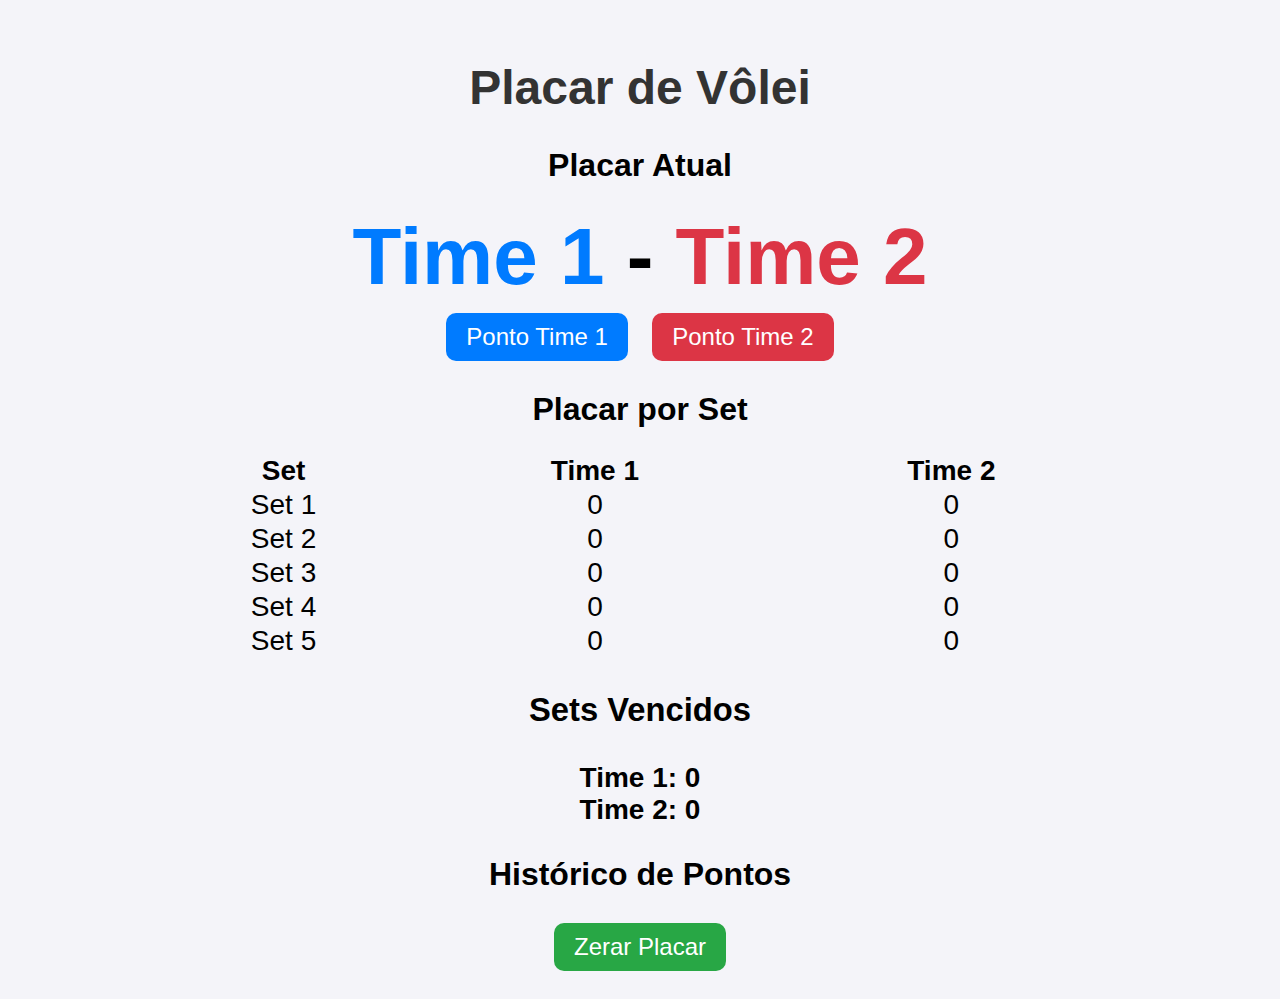
<file: index.html>
<!DOCTYPE html>
<html lang="pt-BR">
<head>
    <meta charset="UTF-8">
    <meta name="viewport" content="width=device-width, initial-scale=1.0">
    <title>Placar de Vôlei</title>
</head>
<body style="font-family: Arial, sans-serif; text-align: center; background-color: #f4f4f9; padding: 20px;">
    <h1 style="font-size: 48px; color: #333;">Placar de Vôlei</h1>

    <div style="margin: 20px 0;">
        <h2 style="font-size: 32px;">Placar Atual</h2>
        <div style="font-size: 80px; font-weight: bold; margin: 10px 0;">
            <span id="time1" style="color: #007bff;">0</span> - <span id="time2" style="color: #dc3545;">0</span>
        </div>
        <button onclick="adicionarPonto('time1')" style="font-size: 24px; padding: 10px 20px; background-color: #007bff; color: white; border: none; border-radius: 10px; cursor: pointer;">Ponto Time 1</button>
        <button onclick="adicionarPonto('time2')" style="font-size: 24px; padding: 10px 20px; background-color: #dc3545; color: white; border: none; border-radius: 10px; cursor: pointer; margin-left: 20px;">Ponto Time 2</button>
    </div>

    <div style="margin: 30px 0;">
        <h2 style="font-size: 32px;">Placar por Set</h2>
        <table style="width: 80%; margin: 0 auto; border-collapse: collapse; font-size: 28px;">
            <thead>
                <tr>
                    <th>Set</th>
                    <th>Time 1</th>
                    <th>Time 2</th>
                </tr>
            </thead>
            <tbody>
                <tr><td>Set 1</td><td id="set1-time1">0</td><td id="set1-time2">0</td></tr>
                <tr><td>Set 2</td><td id="set2-time1">0</td><td id="set2-time2">0</td></tr>
                <tr><td>Set 3</td><td id="set3-time1">0</td><td id="set3-time2">0</td></tr>
                <tr><td>Set 4</td><td id="set4-time1">0</td><td id="set4-time2">0</td></tr>
                <tr><td>Set 5</td><td id="set5-time1">0</td><td id="set5-time2">0</td></tr>
            </tbody>
        </table>
    </div>

    <div style="font-size: 28px; font-weight: bold; margin: 30px 0;">
        <h3>Sets Vencidos</h3>
        <div>Time 1: <span id="sets-time1">0</span></div>
        <div>Time 2: <span id="sets-time2">0</span></div>
    </div>

    <div style="margin: 30px 0;">
        <h2 style="font-size: 32px;">Histórico de Pontos</h2>
        <ul id="historico" style="font-size: 24px; list-style-type: none; padding: 0;">
            <!-- O histórico de pontos será inserido aqui -->
        </ul>
    </div>

    <div>
        <button onclick="zerarPlacar()" style="font-size: 24px; padding: 10px 20px; background-color: #28a745; color: white; border: none; border-radius: 10px; cursor: pointer;">Zerar Placar</button>
    </div>

    <script src="script.js"></script>
</body>
</html>
</file>
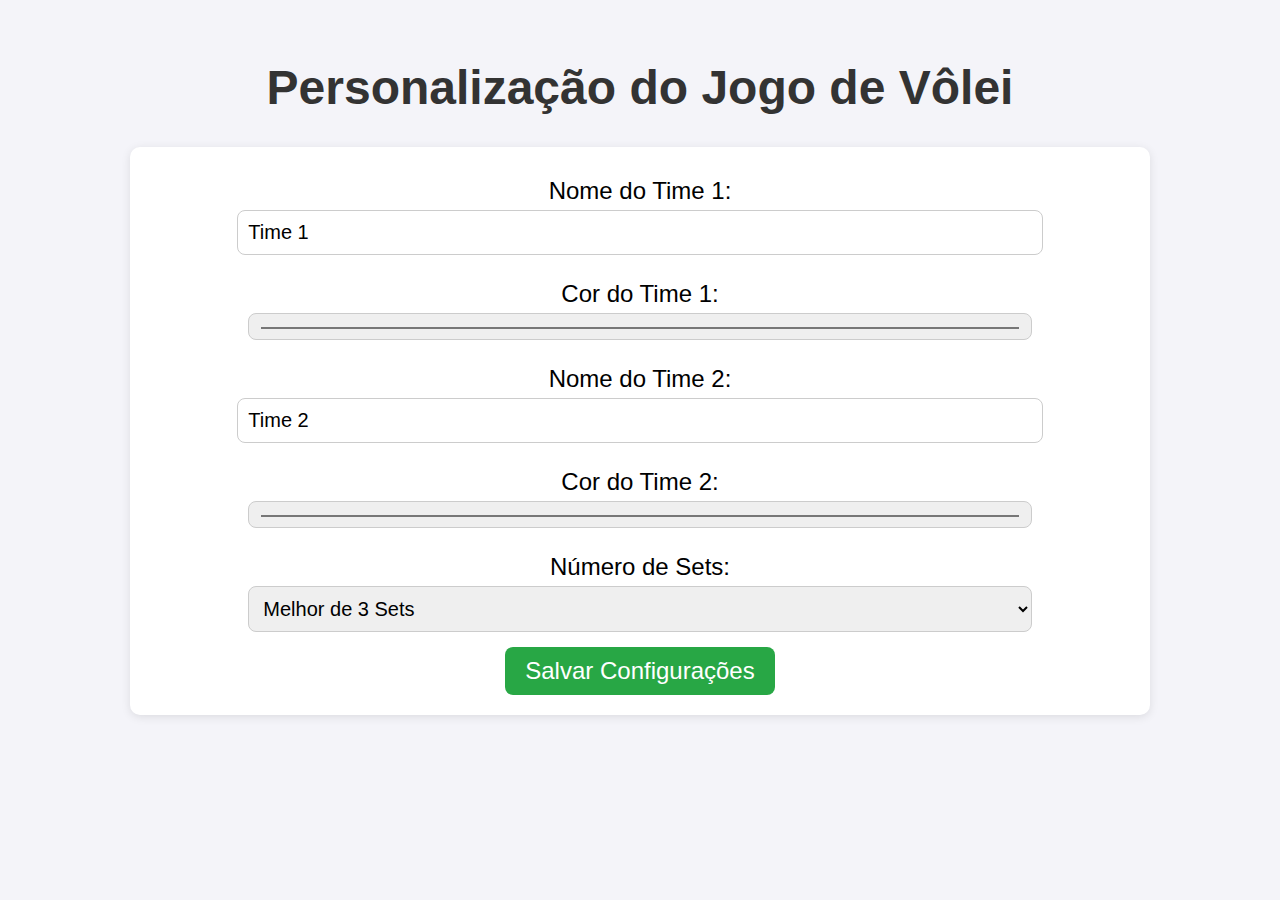
<file: personalizacao.html>
<!DOCTYPE html>
<html lang="pt-BR">
<head>
    <meta charset="UTF-8">
    <meta name="viewport" content="width=device-width, initial-scale=1.0">
    <title>Personalização do Jogo de Vôlei</title>
    <style>
        body {
            font-family: Arial, sans-serif;
            background-color: #f4f4f9;
            padding: 20px;
            text-align: center;
        }
        h1 {
            font-size: 48px;
            color: #333;
        }
        .form-container {
            background-color: #ffffff;
            padding: 20px;
            border-radius: 10px;
            box-shadow: 0 2px 10px rgba(0, 0, 0, 0.1);
            width: 80%;
            margin: 20px auto;
        }
        label {
            font-size: 24px;
            margin-top: 10px;
            display: block;
            margin-bottom: 5px;
        }
        input[type="text"], input[type="color"], select {
            padding: 10px;
            font-size: 20px;
            width: 80%;
            border-radius: 8px;
            border: 1px solid #ccc;
            margin-bottom: 15px;
        }
        button {
            padding: 10px 20px;
            font-size: 24px;
            background-color: #28a745;
            color: white;
            border: none;
            border-radius: 8px;
            cursor: pointer;
        }
        button:hover {
            background-color: #218838;
        }
    </style>
</head>
<body>
    <h1>Personalização do Jogo de Vôlei</h1>
    
    <div class="form-container">
        <label for="nomeTime1">Nome do Time 1:</label>
        <input type="text" id="nomeTime1" placeholder="Nome do Time 1" value="Time 1">

        <label for="corTime1">Cor do Time 1:</label>
        <input type="color" id="corTime1" value="#007bff">

        <label for="nomeTime2">Nome do Time 2:</label>
        <input type="text" id="nomeTime2" placeholder="Nome do Time 2" value="Time 2">

        <label for="corTime2">Cor do Time 2:</label>
        <input type="color" id="corTime2" value="#dc3545">

        <label for="sets">Número de Sets:</label>
        <select id="sets">
            <option value="3">Melhor de 3 Sets</option>
            <option value="5">Melhor de 5 Sets</option>
        </select>

        <button onclick="salvarConfiguracoes()">Salvar Configurações</button>
    </div>

    <script src="personalizacao.js"></script>
</body>
</html>
</file>
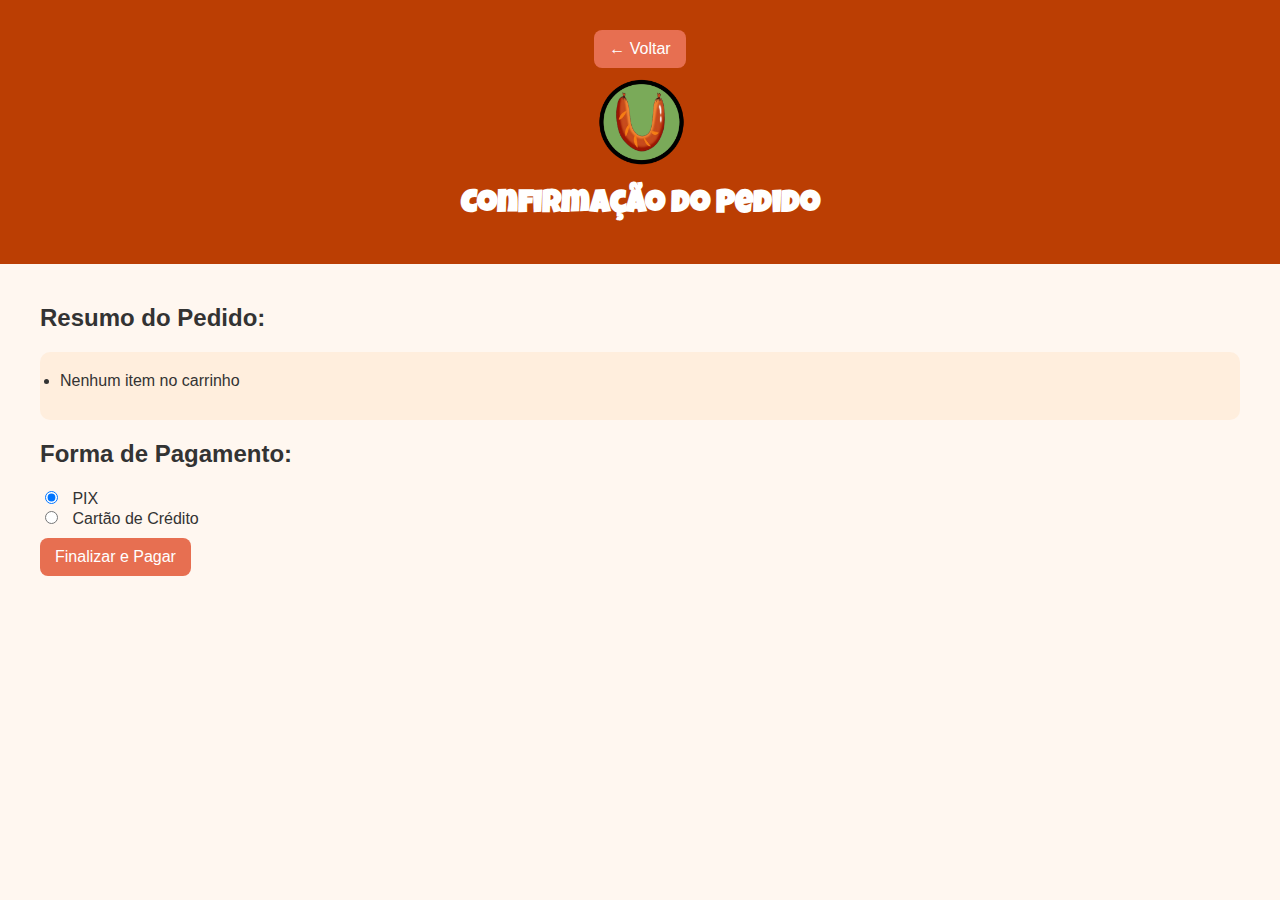
<file: linguicas-delicia/html/confirmacao.html>
<!DOCTYPE html>
<html lang="pt-BR">
<head>
  <meta charset="UTF-8" />
  <meta name="viewport" content="width=device-width, initial-scale=1.0"/>
  <title>Confirmação do Pedido</title>
  <link rel="stylesheet" href="../css/style.css" />
</head>
<body>
  <header>
    <button class="back-button" onclick="window.history.back()">← Voltar</button>
    <img src="../img/logo.png" alt="Logo Uener Linguço" class="logo" />
    <h1>Confirmação do Pedido</h1>
  </header>

  <main>
    <section>
      <h2>Resumo do Pedido:</h2>
      <ul id="confirmacao-lista"></ul>
    </section>

    <section>
      <h2>Forma de Pagamento:</h2>
      <label><input type="radio" name="pagamento" value="PIX" checked /> PIX</label><br/>
      <label><input type="radio" name="pagamento" value="Cartão de Crédito" /> Cartão de Crédito</label>
    </section>

    <!-- vai para pagamento -->
    <button id="btn-finalizar" class="botao">Finalizar e Pagar</button>
  </main>

  <script>
    // Preenche resumo e define onclick para avançar
    document.addEventListener("DOMContentLoaded", () => {
      const lista = document.getElementById("confirmacao-lista");
      const carrinho = JSON.parse(localStorage.getItem("carrinho")) || {};
      let total = 0;
      lista.innerHTML = "";

      if (Object.keys(carrinho).length === 0) {
        lista.innerHTML = "<li>Nenhum item no carrinho</li>";
      } else {
        Object.entries(carrinho).forEach(([nome, item]) => {
          const subtotal = item.preco * item.quantidade;
          lista.innerHTML += `<li>${nome} x${item.quantidade} – R$ ${subtotal.toFixed(2)}</li>`;
          total += subtotal;
        });
        lista.innerHTML += `<li><strong>Total: R$ ${total.toFixed(2)}</strong></li>`;
      }

      document.getElementById("btn-finalizar").addEventListener("click", () => {
        // impede se carrinho vazio
        if (Object.keys(carrinho).length === 0) {
          return alert("Carrinho vazio!");
        }
        // grava método e avança
        const metodo = document.querySelector('input[name="pagamento"]:checked').value;
        localStorage.setItem("formaPagamento", metodo);
        window.location.href = "pagamento.html";
      });
    });
  </script>
</body>
</html>
</file>
<file: linguicas-delicia/css/style.css>
@import url('https://fonts.googleapis.com/css2?family=Luckiest+Guy&display=swap');

body {
  font-family: Arial, sans-serif;
  margin: 0;
  padding: 0;
  background-color: #fff7f0;
  color: #333;
}

header {
  background-color: #bb3e03;
  color: white;
  padding: 20px;
  text-align: center;
  font-family: 'Luckiest Guy', cursive;
  margin: 0;
}

.logo {
  width: 100px;
  display: block;
  margin: 0 auto 10px;
}

main {
  padding: 20px;
  max-width: 1200px;
  margin: 0 auto;
}

.produtos {
  display: flex;
  flex-wrap: wrap;
  gap: 20px;
  justify-content: center;
}

.produto {
  background-color: rgb(214, 180, 180);
  border: 1px solid #ddd;
  border-radius: 10px;
  padding: 15px;
  width: 200px;
  text-align: center;
  box-shadow: 2px 2px 10px rgba(0,0,0,0.1);
}

.produto img {
  width: 150px;
  height: 150px;
  object-fit: cover;
  border-radius: 8px;
}

.controle-qtd {
  display: flex;
  justify-content: center;
  align-items: center;
  gap: 8px;
  margin-top: 10px;
}

button, .botao {
  background-color: #e76f51;
  color: white;
  border: none;
  padding: 10px 15px;
  margin-top: 10px;
  border-radius: 8px;
  cursor: pointer;
  text-decoration: none;
  display: inline-block;
  font-size: 16px;
}

button:hover, .botao:hover {
  background-color: #d35400;
}

.carrinho {
  margin-top: 30px;
  background-color: #ffeedd;
  padding: 20px;
  border-radius: 10px;
}

.carrinho ul {
  list-style: none;
  padding: 0;
}

.carrinho li {
  margin-bottom: 10px;
  padding: 10px;
  border-radius: 6px;
}

.icon {
  width: 24px;
  vertical-align: middle;
  margin-right: 5px;
}

#confirmacao-lista {
  background-color: #ffeedd;
  padding: 20px;
  border-radius: 10px;
}

#confirmacao-lista li {
  margin-bottom: 10px;
}

input[type="radio"] {
  margin-right: 10px;
}

#mensagem-final {
  background-color: #f8f8f8;
  padding: 20px;
  border-radius: 10px;
  margin-top: 20px;
}

/* Adicionar no style.css */
.item-adicionado {
  transform: scale(1.1);
  background-color: #4CAF50 !important;
  transition: all 0.3s ease;
}

/* Adicione ao seu style.css */
#btn-concluir[disabled] {
  opacity: 0.7;
  cursor: not-allowed;
}

.loading {
  animation: spin 1s linear infinite;
}

@keyframes spin {
  0% { transform: rotate(0deg); }
  100% { transform: rotate(360deg); }
}
</file>
